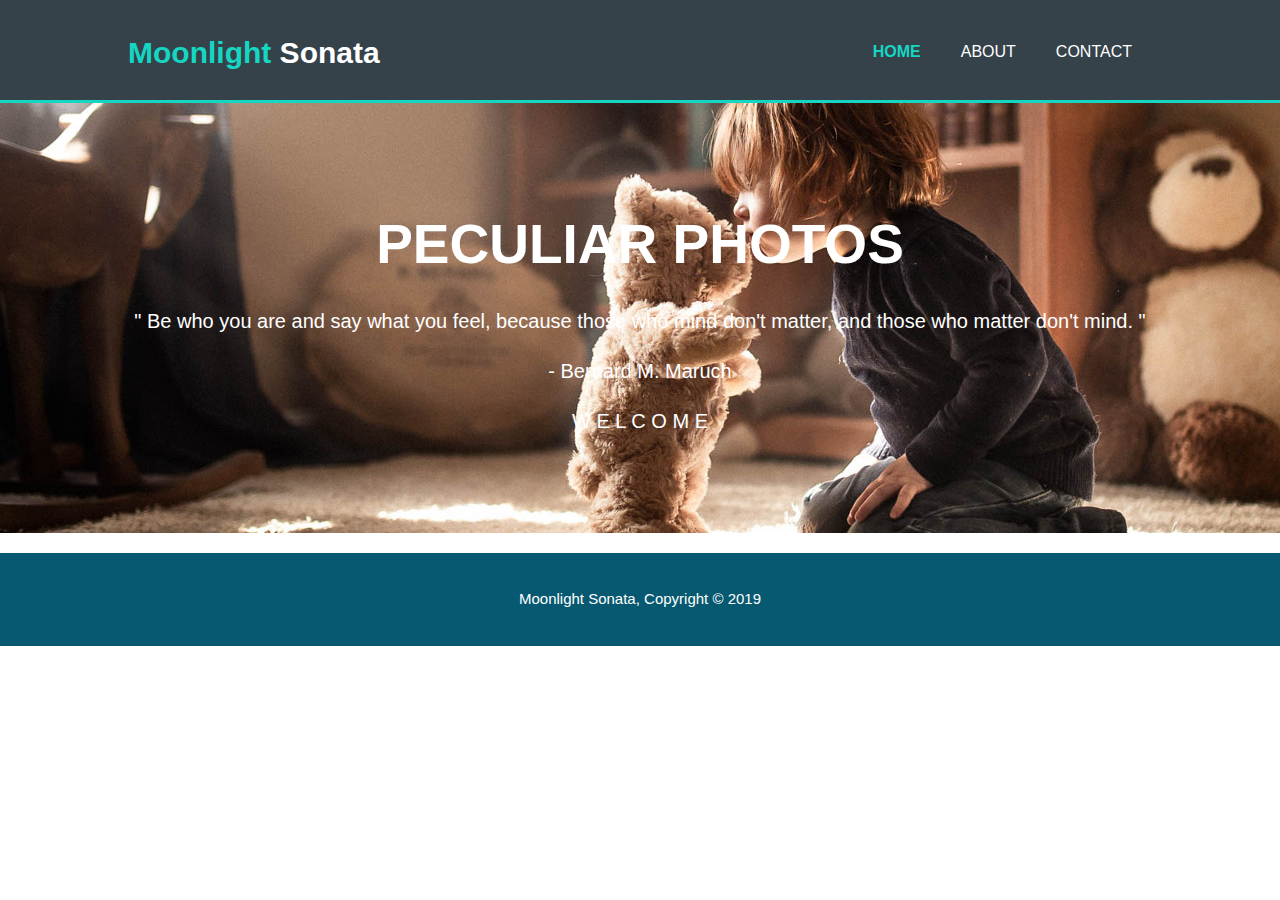
<file: CIT14/INDEX.html>
<html>
<head>
  <head>
    <meta charset="utf-8">
    <meta name="viewport" content="width=device-width">
    <meta name="description" content="Moonlight Sonata Webpage">
    <meta name="keywords" content="Just for fun | learning">
    <meta name="author" content="Benjamin | kookie">
    <title>Moonlight Sonata | Welcome</title>
    <link rel="stylesheet" href="./css/tap.css">
  </head>

    <body>
      <header>
        <div class="container">
          <div class id="moondrop">
          <h1><span class="highlight">Moonlight</span> Sonata </h1>
        </div>
        <nav>
          <ul>
            <li class="starlight"><a href="INDEX.html">HOME</a></li>  
            <li><a href="ABOUT.html">ABOUT</a></li>
            <li><a href="CONTACT.html">CONTACT</a></li>
          </ul>
          </nav>
        </div>
        </header>

          <section id="linear">
            <div class="container">
              <h1>PECULIAR PHOTOS</h1>
             <p>" Be who you are and say what you feel, because those who mind don't matter, and those who matter don't mind. "</p>
             <p>- Bernard M. Maruch</p>
             <h3>W E L C O M E</h3>
            </div>
           </section>
          
        <footer>
        <p>Moonlight Sonata, Copyright &copy; 2019</p>
      </footer>
	</body>
	</html>
</file>
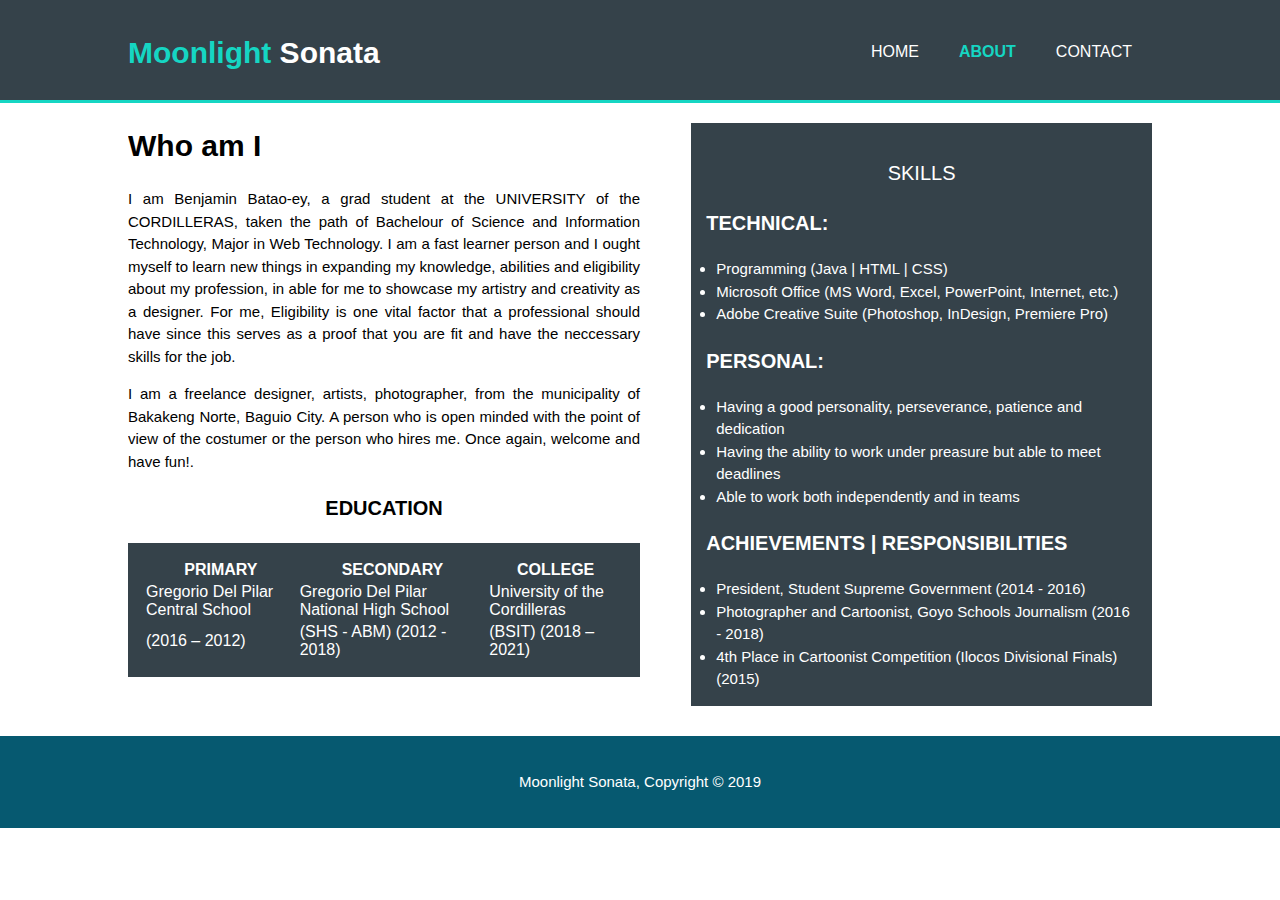
<file: CIT14/ABOUT.html>
<html>
<head>
  <head>
    <meta charset="utf-8">
    <meta name="viewport" content="width=device-width">
    <meta name="description" content="Moonlight Sonata Webpage">
    <meta name="keywords" content="Just for fun | learning">
    <meta name="author" content="Benjamin | kookie">
    <title>Moonlight Sonata | ABOUT</title>
    <link rel="stylesheet" href="./css/tap.css">
  </head>

    <body>
    	 <header>
        <div class="container">
          <div class id="moondrop">
          <h1><span class="highlight">Moonlight</span> Sonata </h1>
        </div>
        <nav>
          <ul>
            <li><a href="INDEX.html">HOME</a></li>  
            <li class="starlight"><a href="ABOUT.html">ABOUT</a></li>
            <li><a href="CONTACT.html">CONTACT</a></li>
          </ul>
          </nav>
        </div>
        </header>

        <section id="moon">
        	 <div class="container">
        		<article id="shooting">
				      <h1 class="page">Who am I</h1>
						<p>I am Benjamin Batao-ey, a grad student at the UNIVERSITY of the CORDILLERAS, taken the path of Bachelour of Science and Information Technology, Major in Web Technology. I am a fast learner person and I ought myself to learn new things in expanding my knowledge, abilities and eligibility about my profession, in able for me to showcase my artistry and creativity as a designer. For me, Eligibility is one vital factor that a professional should have since this serves as a proof that you are fit and have the neccessary skills for the job.</p>

						<p>I am a freelance designer, artists, photographer, from the municipality of Bakakeng Norte, Baguio City. A person who is open minded with the point of view of the costumer or the person who hires me. Once again, welcome and have fun!.</p>

				<p class="light">EDUCATION</p>
						<table class="stars">
							<tr>
								<th>PRIMARY</th>
								<th>SECONDARY</th>
								<th>COLLEGE</th>
							</tr>
							<tr>
								<td>Gregorio Del Pilar Central School </td>
								<td>Gregorio Del Pilar National High School </td>
								<td>University of the Cordilleras </td>
							</tr>
							<tr>
								<td>(2016 – 2012) </td>
								<td>(SHS - ABM) (2012 - 2018) </td>
								<td>(BSIT) (2018 – 2021) </td>
							</tr>
						</table>
					</article>
					
			<aside id="clouds">
				<div class="stars ">
					<h3>SKILLS</h3>					   
						<p class="twinkle">TECHNICAL:</p>	
							<ul class="dark">
								<li>Programming (Java | HTML | CSS) </li>
								<li>Microsoft Office (MS Word, Excel, PowerPoint, Internet, etc.)</li>
								<li>Adobe Creative Suite (Photoshop, InDesign, Premiere Pro)</li>
							</ul>

						<p class="twinkle">PERSONAL:</p>	
							<ul class="dark">
								<li>Having a good personality, perseverance, patience and dedication</li>
								<li>Having the ability to work under preasure but able to meet deadlines</li>
								<li>Able to work both independently and in teams</li>
							</ul>

						<p class="twinkle">ACHIEVEMENTS | RESPONSIBILITIES </p>									
							<ul class="dark">
								<li>President, Student Supreme Government (2014 - 2016)</li>
								<li>Photographer and Cartoonist, Goyo Schools Journalism (2016 - 2018)</li>
								<li>4th Place in Cartoonist Competition (Ilocos Divisional Finals) (2015)</li>
							</ul>
						</div>
					</aside>
				</div>
		</section>

          
        <footer>
        <p>Moonlight Sonata, Copyright &copy; 2019</p>
      </footer>
	</body>
	</html>
</file>
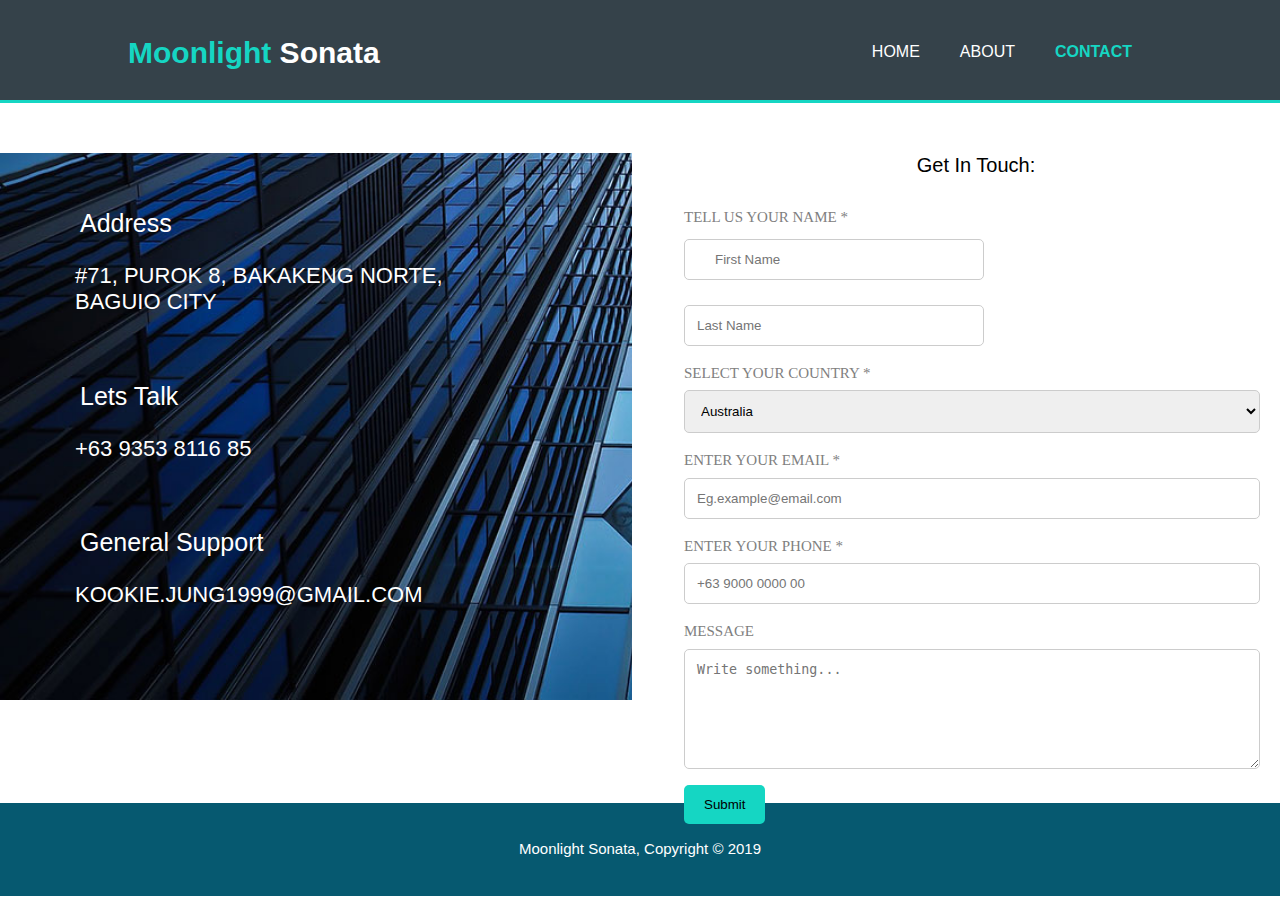
<file: CIT14/CONTACT.html>
<html>
<head>
  <head>
    <meta charset="utf-8">
    <meta name="viewport" content="width=device-width">
    <meta name="description" content="Moonlight Sonata Webpage">
    <meta name="keywords" content="Just for fun | learning">
    <meta name="author" content="Benjamin | kookie">
    <title>Moonlight Sonata | Welcome</title>
    <link rel="stylesheet" href="./css/tap.css">
  </head>

    <body>
    	 <header>
        <div class="container">
          <div class id="moondrop">
          <h1><span class="highlight">Moonlight</span> Sonata </h1>
        </div>
        <nav>
          <ul>
            <li><a href="INDEX.html">HOME</a></li>  
            <li><a href="ABOUT.html">ABOUT</a></li>
            <li class="starlight"><a href="CONTACT.html">CONTACT</a></li>
          </ul>
          </nav>
        </div>
        </header>

	        	<div class="dust">
	        		<h4>Get In Touch:</h4>
	        		<form action="/action_page.php"></form> 
	        		<label class="planet" for="first-name">Tell us your name *</label>
	        		<input type="text" id="fname" name="firstname" placeholder="First Name">
	        		<input type="text" id="lname" name="Lastname" placeholder="Last Name">

	        		<label class="planet" for="country">Select your Country *</label>
	        		<select id="country" name="country">
	        			<option value="australia">Australia</option>
	        			<option value="canada">Canada</option>
	        			<option value="china">China</option>
	        			<option value="europe">Europe</option>
	        			<option value="hongkong">Hongkong</option>
	        			<option value="japan">Japan</option>
	        			<option value="korea">Korea</option>
	        			<option value="philippines">Philippines</option>
	        			<option value="thailand">Thailand</option>
	        			<option value="usa">USA</option>
	        			<option value="vietnam">Vietnam</option>
	        		</select>

	        		<label class="planet" for="email-address">Enter your Email *</label>
	        		<input type="text" id="email" name="email" placeholder="Eg.example@email.com">

	        		<label class="planet" for="phone-number">Enter your Phone *</label>
	        		<input type="text" id="phone" name="phone" placeholder="+63 9000 0000 00">

	        		<label class="planet" for="message">Message</label>
	        		<textarea id="message" name="message" placeholder="Write something..." style="height: 120px"></textarea>

	        		<input type="submit" value="Submit">
	        	</form>
	        </div>

	        <div class="galaxy">
	        	<p class="milky">
	        		Address
	        	</p>
	        	<p class="earth">
	        		#71, Purok 8, Bakakeng Norte,<br> Baguio City
	        	</p>

	        	<p class="milky">
	        		Lets Talk
	        	</p>
	        	<p class="earth">
	        		+63 9353 8116 85
	        	</p>

	        	<p class="milky">
	        		General Support
	        	</p>
	        	<p class="sun">
	        		kookie.jung1999@gmail.com
	        	</p>	        	
	        </div>

        <footer>
        <p>Moonlight Sonata, Copyright &copy; 2019</p>
      </footer>
	</body>
	</html>
</file>
<file: CIT14/css/tap.css>
/* css of index */
/* for over all*/

body{
	font: 15px/1.5 Arial, Helvetica,sans-serif;
    padding:0;
    margin:0;
    background-color:#ffffff;
    box-sizing: border-box;
}

/* for everything*/
.container{
  width:80%;
  margin:auto;
  overflow:hidden;
}

ul{
	padding: 0;
	margin: 0;
}

.stars{
  padding:15px;
  background:#35424a;
  color:#ffffff;
  margin-top:10px;
  margin-bottom:10px;
}

/*for index*/
/* Header */
header{
	background: #35424a;
	color:#ffffff;
	padding-top:30px; 
	min-height:70px;
	border-bottom:#15d6c3 3px solid;
}

header a{
  color:#ffffff;
  text-decoration:none;
  text-transform: uppercase;
  font-size:16px;
}

header li{
  float:left;
  display:inline;
  padding: 0 20px 0 20px;
}

header #moondrop{
  float:left;
}

header #moondrop h1{
  margin: 0;
}

header nav{
  float:right;
  margin-top:10px;
}

header .highlight, header .starlight a{
  color:#15d6c3;
  font-weight:bold;
}

header a:hover{
  color:#15d6c3;
  font-weight:bold;
}

/* for the linear */
#linear {  
  min-height:430px;
  background:url('../img/art12.jpg') no-repeat 0 -370px;
  width: auto;
  text-align:center;
  color:#ffffff;
}

/*for the h1*/
#linear h1{
  margin-top:100px;
  font-size:55px;
  margin-bottom:10px;
}

/*for the p | definition*/
#linear p{
  font-size:20px;
}

/* footer */
footer{
  padding:20px;
  margin-top:20px;
  color:#ffffff;
  background-color:#065970;
  text-align: center;
}
/*ending css for the index | home*/

/*css for the body*/
/* who am i */
article#shooting{
  float:left;
  width:50%;
  text-align: justify;
}

/* about body  */
aside#clouds{
  float:right;
  width:45%;
  margin-top:10px;
}

h3{
	text-orientation: uppercase;
	text-align: center;
	font: 20px/1.5 Arial, Helvetica,sans-serif;
}

.twinkle{
	text-transform: uppercase;
	text-align: left;
	font-weight: bold; 
	font-size: 20;
}

.light{
	font-weight: bold;
	font: 20px/1.5 Arial, Helvetica,sans-serif;
	text-align: center;
	font-weight: bold;
}

aside li{
	padding: 0;
	margin: 0;
}

aside ul{
	padding-left: 10px;
}

aside#clouds .quote input, aside#clouds .quote textarea{
  width:90%;
  padding:5px;
}
/*ending css for the about*/


/*ccs for contacts*/
input[type=text], select, textarea{
	width: 100%;
	padding: 12px;
	border: 1px solid #ccc;
	border-radius: 5px;
	box-sizing: border-box;
	margin-top: 6px;
	margin-bottom: 16px;
	resize: vertical;
}

input[type=submit]{
	background-color: #15d6c3;
	color: #000000;
	padding: 12px 20px;
	border: none;
	border-radius: 5px;
	cursor: pointer;
}

input[type=submit] .hover {
	background-color: #45a049;
}

h4{
	text-orientation: uppercase;
	text-align: center;
	font: 20px/1.5 Arial, Helvetica,sans-serif;
	padding-left: 8px; 
}

.dust{
	width: 45%;
	height: 600px;
	float: right;
	border-radius: 5px;
	padding: 20px;
	padding-left: 10px;
}

.planet{
	font-family:Poppins-Regular;
	color: gray;
	text-transform: uppercase;
	align-items: left;
	width: 100%;
	display: flex;
}

input#fname{
	width: 300px;
	float: left;
	margin-top: 10px;
    padding: 12px 30px;
}

input#lname{
	width: 300px;
	margin-top: 9px;
}

.galaxy{
	background:url('../img/baka.jpg') no-repeat 0 -400px; 
	height: 600px;
	width: 47%;
    background-size: cover;
    background-position: ;
    position: relative;
    padding: 30px 15px 0px 15px;
    margin-top: 50px;
}

.milky {
  font-size: 25px;
  line-height: 1.2;
  color: #fff;
  text-align: justify;
  text-indent: 15px;
  padding-left: 50px;
}

.earth {
  font-size: 22px;
  line-height: 1.2;
  color: #fff;
  text-transform: uppercase;
  text-align: justify;
  padding-left: 60px;
  padding-bottom: 40px;
}

.sun {
  font-size: 22px;
  line-height: 1.2;
  color: #fff;
  text-align: justify;
  text-transform: uppercase;
  padding-left: 60px;
  padding-bottom: 40px
}

/*css for flexibility | responsiveness*/
/* Media Queries */
@media(max-width: 768px){
  header #moondrop,
  header nav,
  header nav li,{
    float:none;
    text-align:center;
    width:100%;
  }

  header{
    padding-bottom:20px;
  }

  #linear h1{
    margin-top:40px;
  }
</file>
